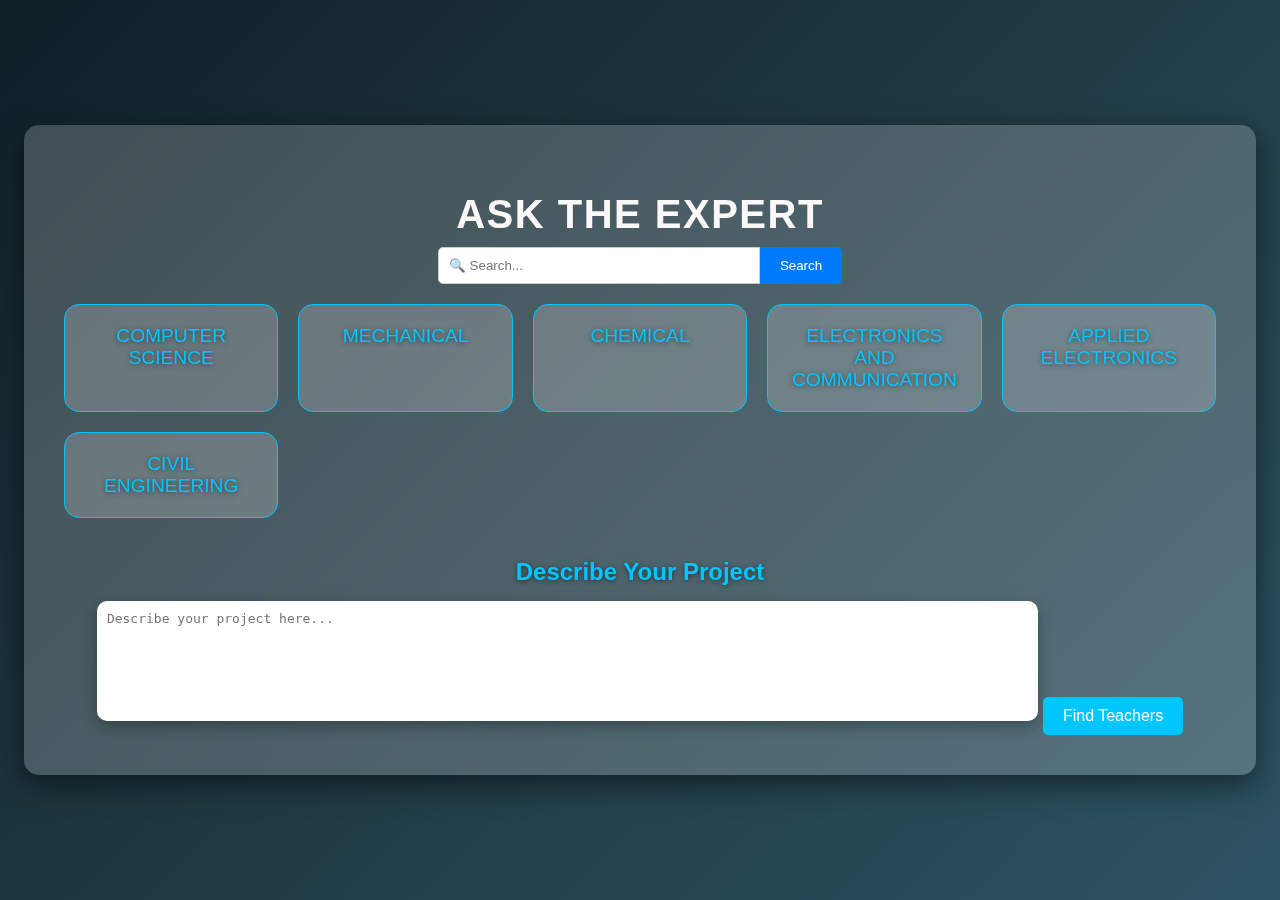
<file: index.html>
<!DOCTYPE html>
<html lang="en">
<head>
    <meta charset="UTF-8">
    <meta http-equiv="X-UA-Compatible" content="IE=edge">
    <meta name="viewport" content="width=device-width, initial-scale=1.0">
    <link rel="stylesheet" href="css/department.css">
    <title>Home</title>
</head>
<body>
    <div class="futuristic-container">
        <h1 class="main-title">Ask the Expert</h1>

        <!-- Search Bar -->
        <div class="search-bar">
            <input type="text" id="searchInput" placeholder="🔍 Search...">
            <button onclick="searchTeachers()">Search</button>
        </div>

        <!-- Department Tiles -->
        <div class="tiles">
            <div class="tile" onclick="showTeachers('Computer Science')">Computer Science</div>
            <div class="tile" onclick="showTeachers('Mechanical')">Mechanical</div>
            <div class="tile" onclick="showTeachers('Chemical')">Chemical</div>
            <div class="tile" onclick="showTeachers('Electronics and Communication')">Electronics and Communication</div>
            <div class="tile" onclick="showTeachers('Applied Electronics')">Applied Electronics</div>
            <div class="tile" onclick="showTeachers('Civil Engineering')">Civil Engineering</div>
        </div>

        <!-- Teacher List -->
        <div id="teacherList" class="teacher-list"></div>

        <!-- Project Description Section -->
        <div class="project-description-container">
            <h2>Describe Your Project</h2>
            <textarea id="projectDescription" placeholder="Describe your project here..."></textarea>
            <button onclick="findMatchingTeachers()">Find Teachers</button>
        </div>
        
    </div>

    <script src="js/departments.js"></script>
</body>
</html>
</file>
<file: css/department.css>
/* General Body Styling */
body {
    margin: 0;
    font-family: 'Roboto', sans-serif;
    background: linear-gradient(135deg, #0f2027, #203a43, #2c5364);
    color: #ffffff;
    display: flex;
    justify-content: center;
    align-items: center;
    min-height: 100vh;
}

/* Container Styling */
.futuristic-container {
    max-width: 1200px;
    width: 90%;
    background-color: rgba(255, 255, 255, 0.2);
    border-radius: 15px;
    padding: 40px;
    box-shadow: 0 10px 30px rgba(0, 0, 0, 0.5);
    backdrop-filter: blur(10px);
    text-align: center;
}
@import url('https://fonts.googleapis.com/css2?family=Montserrat:wght@700&display=swap'); /* Importing a beautiful font */

/* Title Styling */
.main-title {

   
    font-family: 'Montserrat', sans-serif; /* Using Montserrat font */
    font-size: 2.5rem;
    color: #fcf8f8;
    margin-bottom: 10px;
    letter-spacing: 1.5px;
    text-transform: uppercase;
}

.search-bar {
    display: flex;
    justify-content: center;
    margin-bottom: 20px;
}

.search-bar input {
    width: 300px;
    padding: 10px;
    border: 1px solid #ccc;
    border-radius: 5px 0 0 5px;
    outline: none;
}

.search-bar button {
    padding: 10px 20px;
    background-color: #007BFF;
    color: white;
    border: none;
    border-radius: 0 5px 5px 0;
    cursor: pointer;
    transition: background-color 0.3s;
}

.search-bar button:hover {
    background-color: #0056b3;
}

/* Project Description Container Styling */
.project-description-container {
    margin-top: 40px;
    text-align: center;
}

.project-description-container h2 {
    font-size: 1.5em;
    color: #00c6ff;
    margin-bottom: 15px;
    text-shadow: 0 1px 5px rgba(0, 0, 0, 0.5);
}

.project-description-container textarea {
    width: 80%;
    height: 100px;
    border-radius: 10px;
    border: none;
    padding: 10px;
    font-size: 1em;
    color: #333;
    background-color: #ffffff;
    outline: none;
    resize: none;
    box-shadow: 0 5px 15px rgba(0, 0, 0, 0.3);
}

.project-description-container button {
    margin-top: 15px;
    padding: 10px 20px;
    background-color: #00c6ff;
    border: none;
    border-radius: 5px;
    color: #ffffff;
    font-size: 1em;
    cursor: pointer;
    transition: all 0.3s ease;
}

.project-description-container button:hover {
    background-color: #0078a0;
    box-shadow: 0 5px 15px rgba(0, 0, 0, 0.3);
}


/* Teacher Detail Card Styling */
.teacher-detail-card {
    background-color: #ffffff;
    border-radius: 10px;
    padding: 20px;
    margin: 20px auto;
    max-width: 600px;
    box-shadow: 0 4px 10px rgba(0, 0, 0, 0.2);
    text-align: center;
}

.teacher-detail-card img {
    width: 100%;
    max-width: 150px;
    border-radius: 75px;
    margin-bottom: 15px;
}

.teacher-detail-card h2 {
    color: #00c6ff;
    margin-bottom: 10px;
}

.teacher-detail-card p {
    color: #333;
    margin: 5px 0;
}


/* Tiles Styling */
.tiles {
    display: grid;
    grid-template-columns: repeat(auto-fit, minmax(200px, 1fr));
    gap: 20px;
}

.tile {
    background-color: rgba(255, 255, 255, 0.2);
    border: 1px solid #00c6ff;
    padding: 20px;
    border-radius: 15px;
    cursor: pointer;
    transition: all 0.3s ease;
    font-size: 1.2em;
    text-transform: uppercase;
    color: #00c6ff;
    text-shadow: 0 1px 5px rgba(0, 0, 0, 0.5);
}

.tile:hover {
    background-color: #00c6ff;
    color: #ffffff;
    transform: translateY(-5px);
    box-shadow: 0 10px 20px rgba(0, 0, 0, 0.3);
}

/* Teacher List Styling */
.teacher-list {
    margin-top: 30px;
    text-align: left;
}

.teacher-card {
    display: flex;
    align-items: center;
    background-color: rgba(255, 255, 255, 0.1);
    padding: 15px;
    border-radius: 10px;
    margin-bottom: 15px;
    box-shadow: 0 5px 15px rgba(0, 0, 0, 0.3);
    transition: all 0.3s ease;
}

.teacher-card img {
    width: 80px;
    height: 80px;
    border-radius: 50%;
    margin-right: 20px;
    border: 2px solid #00c6ff;
}

.teacher-card h3 {
    margin: 0;
    color: #00c6ff;
}

.teacher-card p {
    margin: 5px 0 0;
    color: #ffffff;
    opacity: 0.8;
}

.teacher-card button {
    margin-left: auto;
    background-color: #00c6ff;
    border: none;
    color: #ffffff;
    padding: 8px 15px;
    border-radius: 5px;
    cursor: pointer;
    transition: all 0.3s ease;
}

.teacher-card button:hover {
    background-color: #0078a0;
    box-shadow: 0 5px 15px rgba(0, 0, 0, 0.3);
}
</file>
